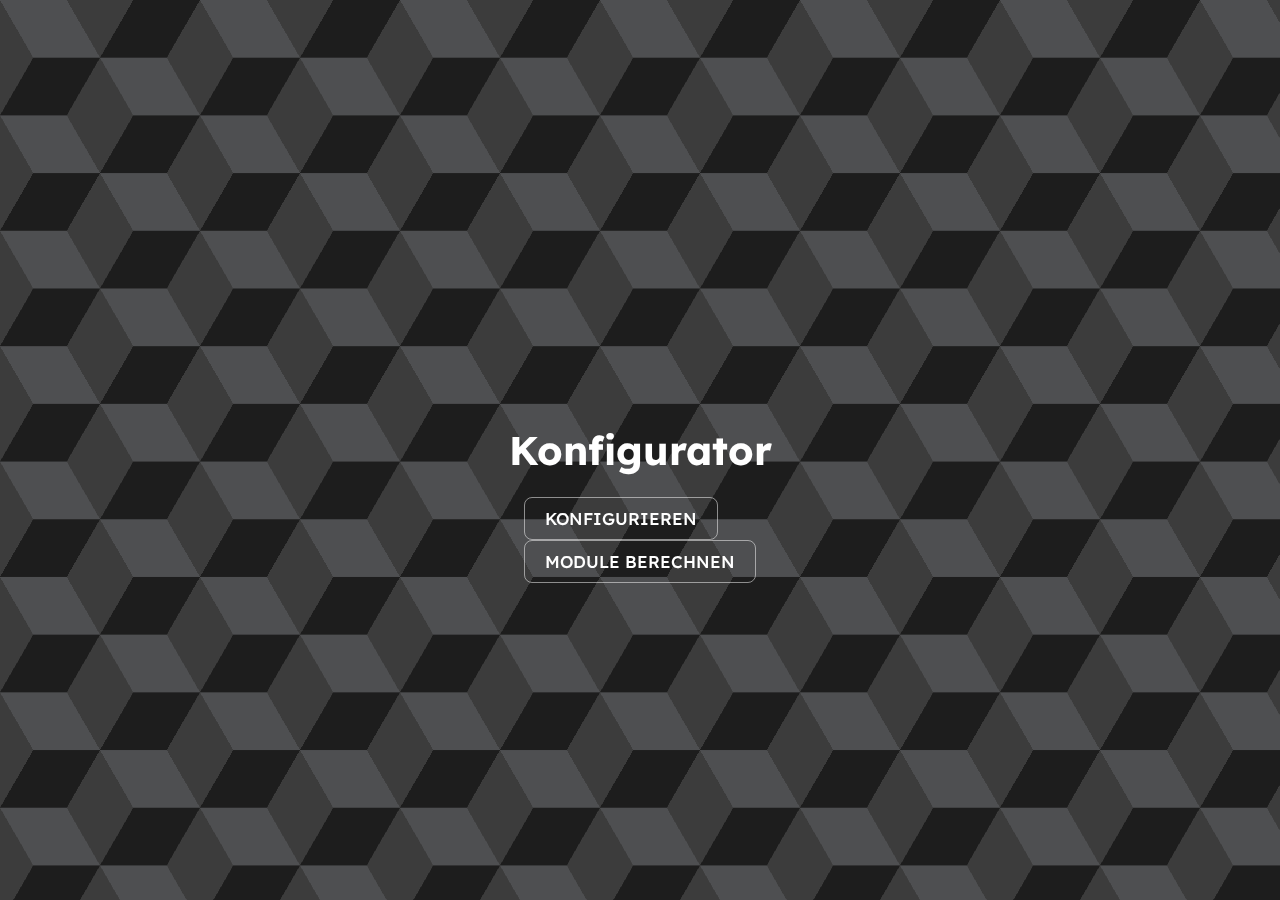
<file: index.html>
<!DOCTYPE html>
<html lang="en">
<head>
    <meta charset="UTF-8">
    <meta name="viewport" content="width=device-width, initial-scale=1.0">
    <title>Startseite</title>
    <link rel="stylesheet" href="styles.css">
</head>
<body>

    <div class="hintergrund"></div>
    <div class="logo"></div>

    <div class="selector">
        <h1>Konfigurator</h1>

       <div class="auswahlButton">
            <button id="btn" onclick="window.location.href='konfigurator.html'">Konfigurieren</button>
            <button id="btn" onclick="window.location.href='modulBerechner.html'">Module Berechnen</button>
        </div>
    </div>

</body>
</html>
</file>
<file: styles.css>
@import url('https://fonts.googleapis.com/css2?family=Roboto+Serif:ital,opsz,wght@0,8..144,100..900;1,8..144,100..900&display=swap');@import url('https://fonts.googleapis.com/css2?family=Lexend:wght@100..900&family=Roboto+Serif:ital,opsz,wght@0,8..144,100..900;1,8..144,100..900&display=swap');

body {
    margin: 0;
    font-family: Lexend;
}

/* From Uiverse.io by csemszepp */ 
.hintergrund {
    position: fixed;
    inset: 0;
    z-index: -2;
    width: 100%;
    height: 100%;
  
    --s: 200px;
    --c1: #1d1d1d;
    --c2: #4e4f51;
    --c3: #3c3c3c;
  
    background: repeating-conic-gradient(
          from 30deg,
          #0000 0 120deg,
          var(--c3) 0 180deg
        )
        calc(0.5 * var(--s)) calc(0.5 * var(--s) * 0.577),
      repeating-conic-gradient(
        from 30deg,
        var(--c1) 0 60deg,
        var(--c2) 0 120deg,
        var(--c3) 0 180deg
      );
    background-size: var(--s) calc(var(--s) * 0.577);
  }
  

  .logo {
    position: absolute;
    top: 50%;
    left: 50%;
    transform: translate(-50%, -50%);
    z-index: 2;
    background-image: url(logo.png);
  }

.selector h1 {
    font-size: 2.5rem;
    font-weight: bold;
    color: #fff;
    text-align: center;
    margin: 0;
    padding: 0;
    position: absolute;
    top: 50%;
    left: 50%;
    transform: translate(-50%, -50%);
    z-index: 2;
}
  
  
  .selector .auswahlButton {
    position: absolute;
    top: 60%;
    left: 50%;
    transform: translate(-50%, -50%);
    z-index: 1;
  }
  
  .auswahlButton button {
    padding: 10px 20px;
    text-transform: uppercase;
    border-radius: 8px;
    font-size: 17px;
    font-weight: 500;
    color: #ffffff;
    background: transparent;
    cursor: pointer;
    border: 1px solid #ffffff80;
    transition: 0.5s ease;
    user-select: none;
  }
  
  #btn:hover,
  #btn:focus {
    color: #ffffff;
    background: orange;
    border: 1px solid orange;
    text-shadow: 0 0 5px #ffffff, 0 0 10px #ffffff, 0 0 20px #ffffff;
    box-shadow: 0 0 5px orange, 0 0 20px orange, 0 0 50px orange,
      0 0 100px orange;
  }
  
  
  /* Menü (Navigation) */
  .menu {
    padding: 0.5rem;
    margin: 20px;
    background-color: #fff;
    position: relative;
    display: flex;
    justify-content: center;
    border-radius: 15px;
    box-shadow: 0 10px 25px 0 rgba(0, 0, 0, 0.075);
    width: 600px;
  }
  
  .link {
    display: inline-flex;
    justify-content: center;
    align-items: center;
    width: 100px;
    height: 50px;
    border-radius: 8px;
    position: relative;
    z-index: 1;
    overflow: hidden;
    transform-origin: center left;
    transition: width 0.2s ease-in;
    text-decoration: none;
    color: inherit;
  }
  
  .link::before {
    position: absolute;
    z-index: -1;
    content: "";
    display: block;
    border-radius: 8px;
    width: 100%;
    height: 100%;
    top: 0;
    transform: translateX(100%);
    transition: transform 0.2s ease-in;
    transform-origin: center right;
    background-color: #eee;
  }
  
  .link:hover,
  .link:focus {
    outline: 0;
    width: 170px;
  }
  
  .link:hover::before,
  .link:focus::before,
  .link:hover .link-title,
  .link:focus .link-title {
    transform: translateX(0);
    opacity: 1;
  }
  
  
  /* Icon-Container */
  .link-icon {
    width: 28px;
    height: 28px;
    display: block;
    flex-shrink: 0;
    left: 18px;
    position: absolute;
  }
  
  /* Ionicons Styling */
  .link-icon ion-icon {
    font-size: 28px;
    width: 28px;
    height: 28px;
  }
  
  /* Titel-Animation */
  .link-title {
    transform: translateX(100%);
    transition: transform 0.2s ease-in;
    transform-origin: center right;
    display: block;
    text-align: center;
    text-indent: 28px;
    width: 100%;
    opacity: 0;
  }

  
  .link.active {
    background-color: orange;
    color: white;
  }
  
  .link.active::before {
    transform: translateX(0);
    background-color: orange;
  }
  

/* From Uiverse.io by Peary74 */ 
button {
  font-family: inherit;
  font-size: 20px;
  background: #212121;
  color: white;
  fill: rgb(155, 153, 153);
  padding: 0.7em 1em;
  padding-left: 0.9em;
  display: flex;
  align-items: center;
  cursor: pointer;
  border: none;
  border-radius: 15px;
  font-weight: 1000;
}

button span {
  display: block;
  margin-left: 0.3em;
  transition: all 0.3s ease-in-out;
}

button svg {
  display: block;
  transform-origin: center center;
  transition: transform 0.3s ease-in-out;
}

button:hover {
  background: #000;
}

button:hover .svg-wrapper {
  transform: scale(1.25);
  transition: 0.5s linear;
}

button:hover svg {
  transform: translateX(1.2em) scale(1.1);
  fill: #fff;
}

button:hover span {
  opacity: 0;
  transition: 0.5s linear;
}

button:active {
  transform: scale(0.95);
}
</file>
